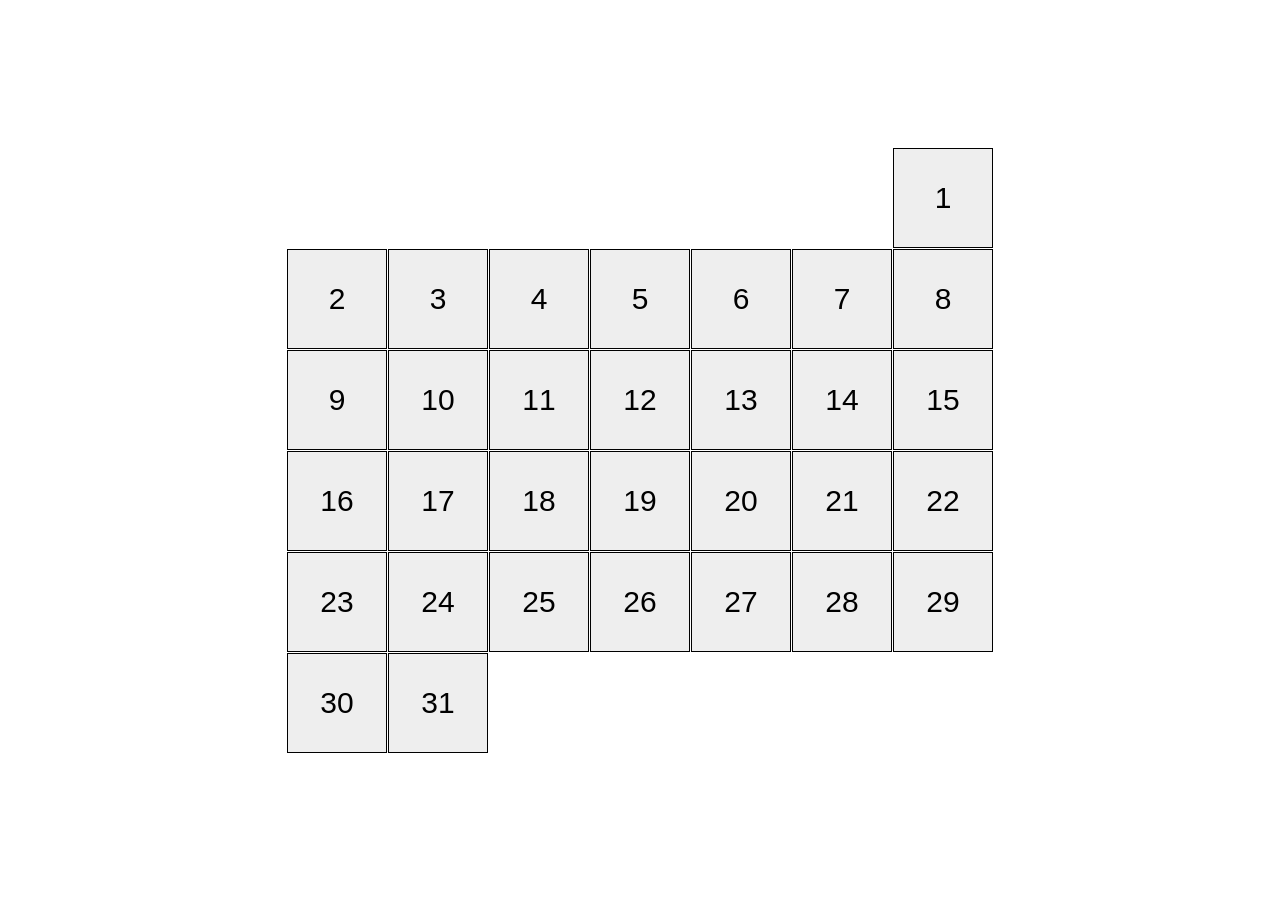
<file: index.html>
<!doctype html>
<html lang="en">
  <head>
    <meta charset="UTF-8">
    <meta name="viewport" content="width=device-width, initial-scale=1.0">
    <title>Calendar</title>
    <link rel="stylesheet" href="/index.e378193d.css">
  </head>
  <body>
    <main class="calendar calendar--start-day-sun calendar--month-length-31">
      <div class="calendar__day"></div>
      <div class="calendar__day"></div>
      <div class="calendar__day"></div>
      <div class="calendar__day"></div>
      <div class="calendar__day"></div>
      <div class="calendar__day"></div>
      <div class="calendar__day"></div>
      <div class="calendar__day"></div>
      <div class="calendar__day"></div>
      <div class="calendar__day"></div>
      <div class="calendar__day"></div>
      <div class="calendar__day"></div>
      <div class="calendar__day"></div>
      <div class="calendar__day"></div>
      <div class="calendar__day"></div>
      <div class="calendar__day"></div>
      <div class="calendar__day"></div>
      <div class="calendar__day"></div>
      <div class="calendar__day"></div>
      <div class="calendar__day"></div>
      <div class="calendar__day"></div>
      <div class="calendar__day"></div>
      <div class="calendar__day"></div>
      <div class="calendar__day"></div>
      <div class="calendar__day"></div>
      <div class="calendar__day"></div>
      <div class="calendar__day"></div>
      <div class="calendar__day"></div>
      <div class="calendar__day"></div>
      <div class="calendar__day"></div>
      <div class="calendar__day"></div>
    </main>
  <script src="/layout_calendar.59712999.js"></script></body>
</html>
</file>
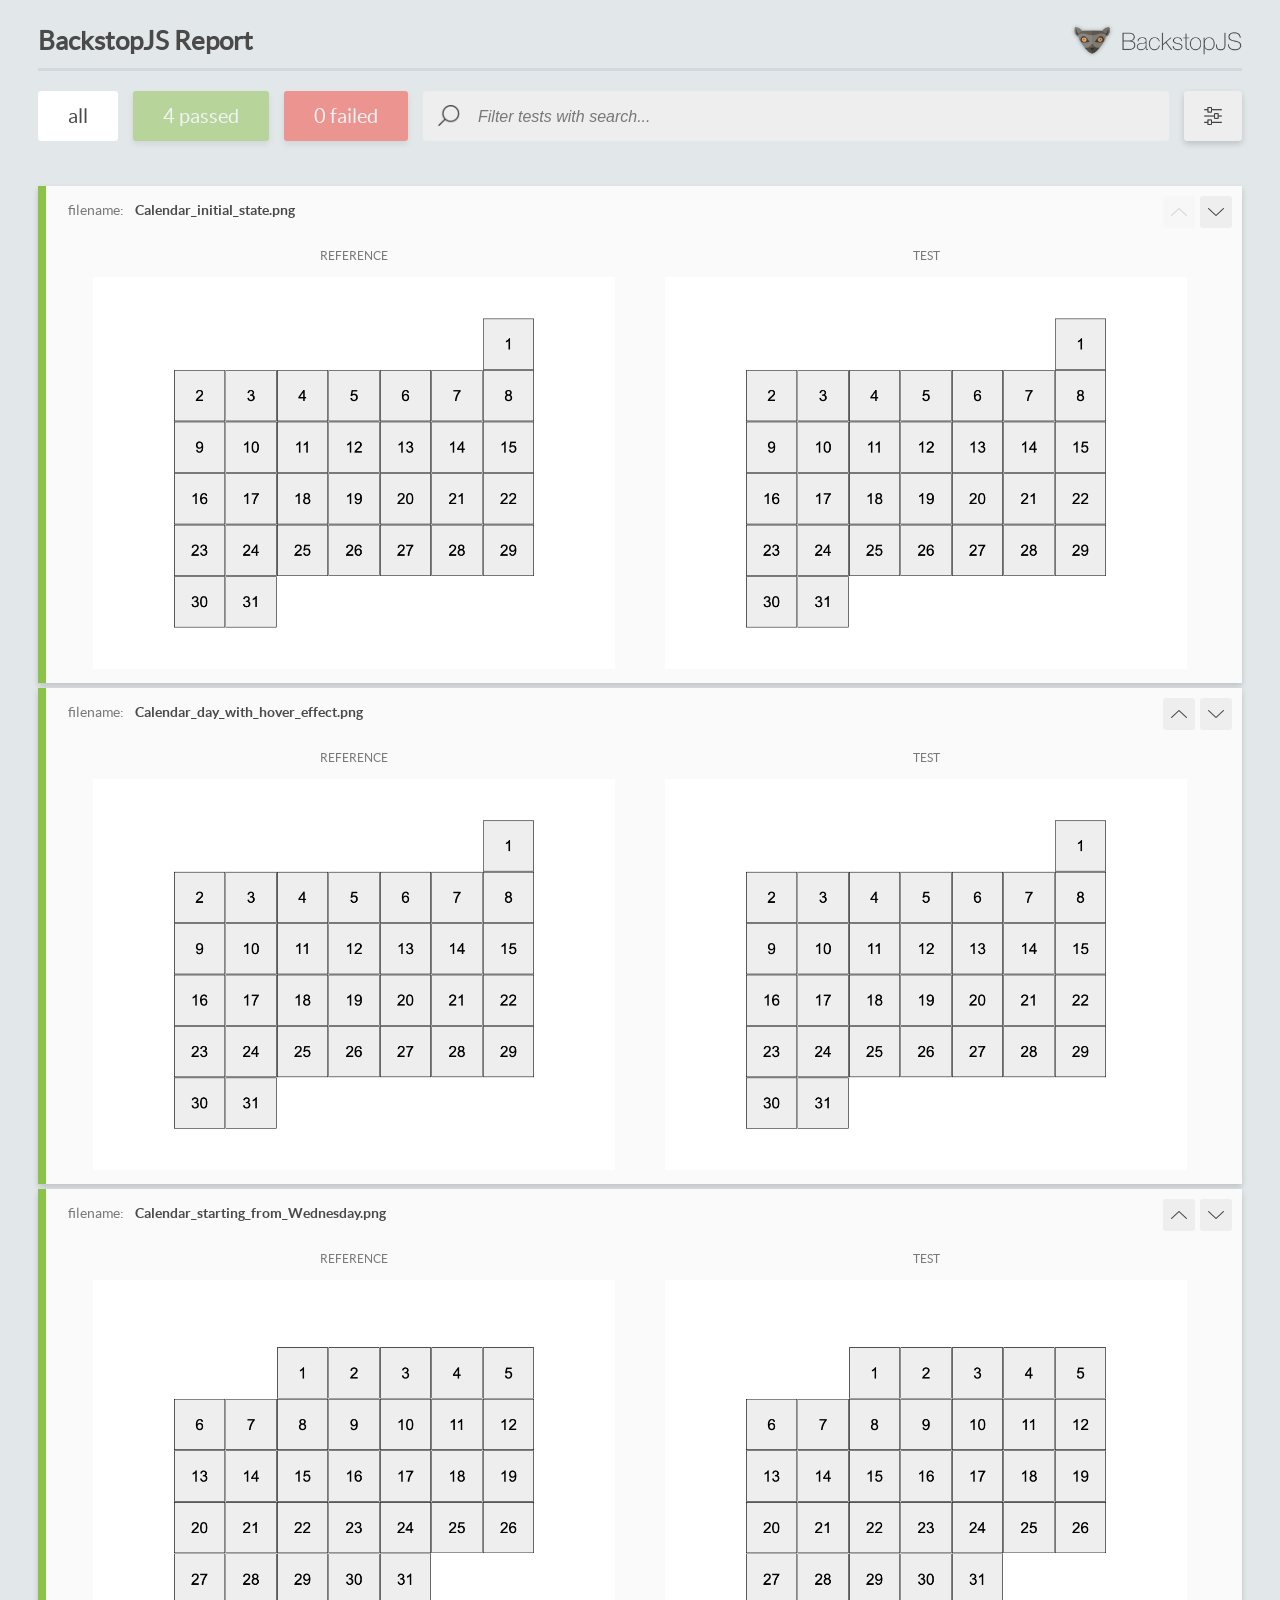
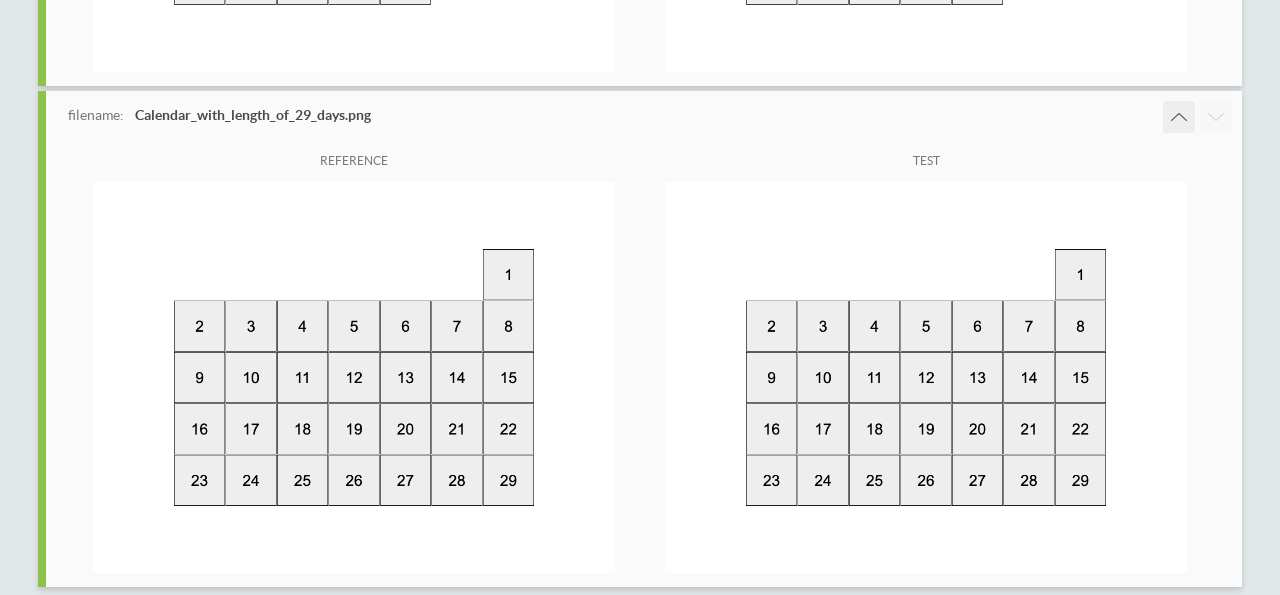
<file: report/html_report/index.html>
<!DOCTYPE html>
<html>
  <head>
    <meta charset="utf-8">
    <!-- Disable Cache -->
    <meta http-equiv="Cache-Control" content="no-cache, no-store, must-revalidate">
    <meta http-equiv="Pragma" content="no-cache">
    <meta http-equiv="Expires" content="0">

    <title>BackstopJS Report</title>

    <style>
      @font-face {
          font-family: 'latoregular';
          src: url('./assets/fonts/lato-regular-webfont.woff2') format('woff2'),
              url('./assets/fonts/lato-regular-webfont.woff') format('woff');
          font-weight: 400;
          font-style: normal;
      }
      @font-face {
          font-family: 'latobold';
          src: url('./assets/fonts/lato-bold-webfont.woff2') format('woff2'),
              url('./assets/fonts/lato-bold-webfont.woff') format('woff');
          font-weight: 700;
          font-style: normal;
      }

      .ReactModal__Body--open {
          overflow: hidden;
      }
      .ReactModal__Body--open .header {
        display: none;
      }

    </style>
  </head>
  <body style="background-color: #E2E7EA">
    <div id="root">

    </div>
    <script>
      function report (report) { // eslint-disable-line no-unused-vars
        window.tests = report;
      }
    </script>
    <script src="config.js"></script>
    <script src="index_bundle.js"></script>
  </body>
</html>
</file>
<file: index.e378193d.css>
* {
  box-sizing: border-box;
}

body {
  flex-direction: column;
  justify-content: center;
  align-items: center;
  height: 100vh;
  margin: 0;
  font-family: Arial, sans-serif;
  font-size: 30px;
  display: flex;
}

.calendar {
  flex-wrap: wrap;
  gap: 1px;
  width: 726px;
  padding: 10px;
  display: flex;
}

.calendar--start-day-mon > :first-child {
  margin-left: 0;
}

.calendar--start-day-tue > :first-child {
  margin-left: 101px;
}

.calendar--start-day-wed > :first-child {
  margin-left: 202px;
}

.calendar--start-day-thu > :first-child {
  margin-left: 303px;
}

.calendar--start-day-fri > :first-child {
  margin-left: 404px;
}

.calendar--start-day-sat > :first-child {
  margin-left: 505px;
}

.calendar--start-day-sun > :first-child {
  margin-left: 606px;
}

.calendar--month-length-28 .calendar__day:nth-child(n+29), .calendar--month-length-29 .calendar__day:nth-child(n+30), .calendar--month-length-30 .calendar__day:nth-child(n+31), .calendar--month-length-31 .calendar__day:nth-child(n+32) {
  display: none;
}

.calendar__day {
  background-color: #eee;
  border: 1px solid #000;
  justify-content: center;
  align-items: center;
  width: 100px;
  height: 100px;
  transition-duration: .5s;
  display: flex;
  position: relative;
}

.calendar__day:before {
  justify-content: center;
  align-items: center;
  width: 100%;
  height: 100%;
  font-size: 30px;
  display: flex;
  position: absolute;
  top: 50%;
  left: 50%;
  transform: translate(-50%, -50%);
}

.calendar__day:first-child:before {
  content: "1";
}

.calendar__day:nth-child(2):before {
  content: "2";
}

.calendar__day:nth-child(3):before {
  content: "3";
}

.calendar__day:nth-child(4):before {
  content: "4";
}

.calendar__day:nth-child(5):before {
  content: "5";
}

.calendar__day:nth-child(6):before {
  content: "6";
}

.calendar__day:nth-child(7):before {
  content: "7";
}

.calendar__day:nth-child(8):before {
  content: "8";
}

.calendar__day:nth-child(9):before {
  content: "9";
}

.calendar__day:nth-child(10):before {
  content: "10";
}

.calendar__day:nth-child(11):before {
  content: "11";
}

.calendar__day:nth-child(12):before {
  content: "12";
}

.calendar__day:nth-child(13):before {
  content: "13";
}

.calendar__day:nth-child(14):before {
  content: "14";
}

.calendar__day:nth-child(15):before {
  content: "15";
}

.calendar__day:nth-child(16):before {
  content: "16";
}

.calendar__day:nth-child(17):before {
  content: "17";
}

.calendar__day:nth-child(18):before {
  content: "18";
}

.calendar__day:nth-child(19):before {
  content: "19";
}

.calendar__day:nth-child(20):before {
  content: "20";
}

.calendar__day:nth-child(21):before {
  content: "21";
}

.calendar__day:nth-child(22):before {
  content: "22";
}

.calendar__day:nth-child(23):before {
  content: "23";
}

.calendar__day:nth-child(24):before {
  content: "24";
}

.calendar__day:nth-child(25):before {
  content: "25";
}

.calendar__day:nth-child(26):before {
  content: "26";
}

.calendar__day:nth-child(27):before {
  content: "27";
}

.calendar__day:nth-child(28):before {
  content: "28";
}

.calendar__day:nth-child(29):before {
  content: "29";
}

.calendar__day:nth-child(30):before {
  content: "30";
}

.calendar__day:nth-child(31):before {
  content: "31";
}

.calendar__day:hover {
  cursor: pointer;
  background-color: #ffbfcb;
  transition-duration: .5s;
  transform: translateY(-20px);
}
/*# sourceMappingURL=index.e378193d.css.map */
</file>
